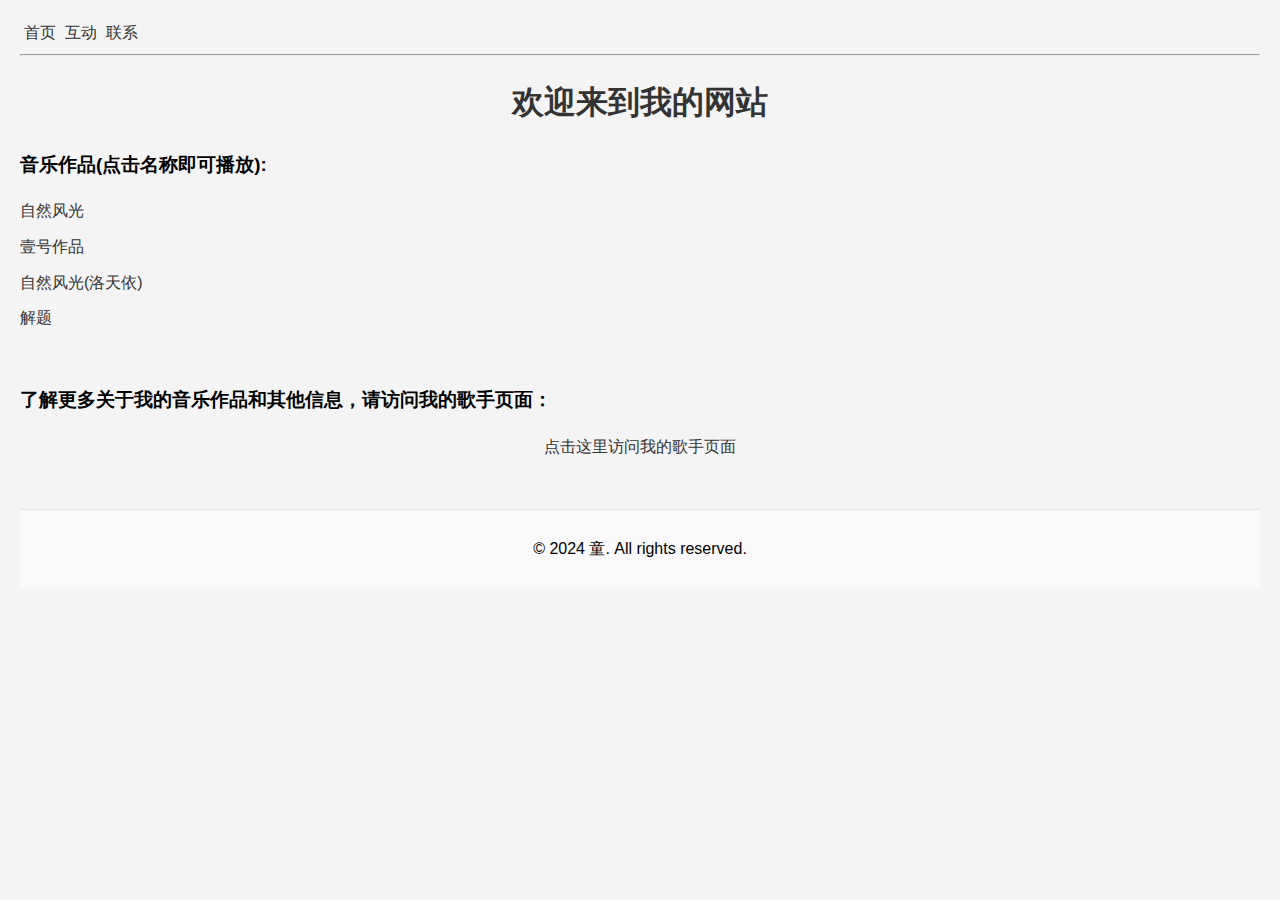
<file: index.html>
<!DOCTYPE html>
<html lang="zh">
<head>
    <meta charset="UTF-8">
    <meta name="viewport" content="width=device-width, initial-scale=1.0">
    <title>童</title>
    <style>
        body {
            font-family: Arial, sans-serif;
            line-height: 1.6;
            margin: 0;
            padding: 20px;
            background-color: #f4f4f4;
        }
        h1 {
            text-align: center;
            color: #333;
        }
        ul {
            list-style: none;
            padding: 0;
        }
        li {
            margin-bottom: 10px;
        }
        a {
            color: #333;
            text-decoration: none;
        }
        a:hover {
            color: #f60;
        }
        footer {
            text-align: center;
            margin-top: 50px;
            padding: 10px;
            background-color: #f9f9f9;
            border-top: 1px solid #e5e5e5;
        }
        button {
            background-color: #4CAF50;
            border: none;
            color: white;
            padding: 15px 32px;
            text-align: center;
            text-decoration: none;
            display: inline-block;
            font-size: 16px;
            margin: 4px 2px;
            cursor: pointer;
            transition: background-color 0.3s ease;
        }
        button:hover {
            background-color: #45a049;
        }
        #player {
            display: flex;
            justify-content: center;
            align-items: center;
            margin-top: 20px;
        }
        #audioPlayer {
            width: 300px;
            height: 32px;
        }
    </style>
</head>
<body>
    <nav>
       <a href="#">&nbsp;首页</a>
        <a href="action.html">&nbsp;互动</a>
        <a href="contact.html">&nbsp;联系</a>
    </nav>
    <hr/>
    <h1>欢迎来到我的网站</h1>
    <ul>
        <h3>音乐作品(点击名称即可播放):</h3>
        <ul>
        <li><a href="https://music.163.com/song?id=2619435011">自然风光</a></li>
        <li><a href="https://music.163.com/song?id=2619076696">壹号作品</a></li>
        <li><a href="https://music.163.com/song?id=2619453926">自然风光(洛天依)</a></li>
        <li><a href="https://music.163.com/song?id=2157217569">解题</a></li>
    </ul>
    <br>
    <h3>了解更多关于我的音乐作品和其他信息，请访问我的歌手页面：</h3>
    <center><a href="https://music.163.com/#/artist?id=61889242">点击这里访问我的歌手页面</a></center>
        
    <footer>
        <p>&copy; 2024 童. All rights reserved.</p>
    </footer>
</body>
</html>
</file>
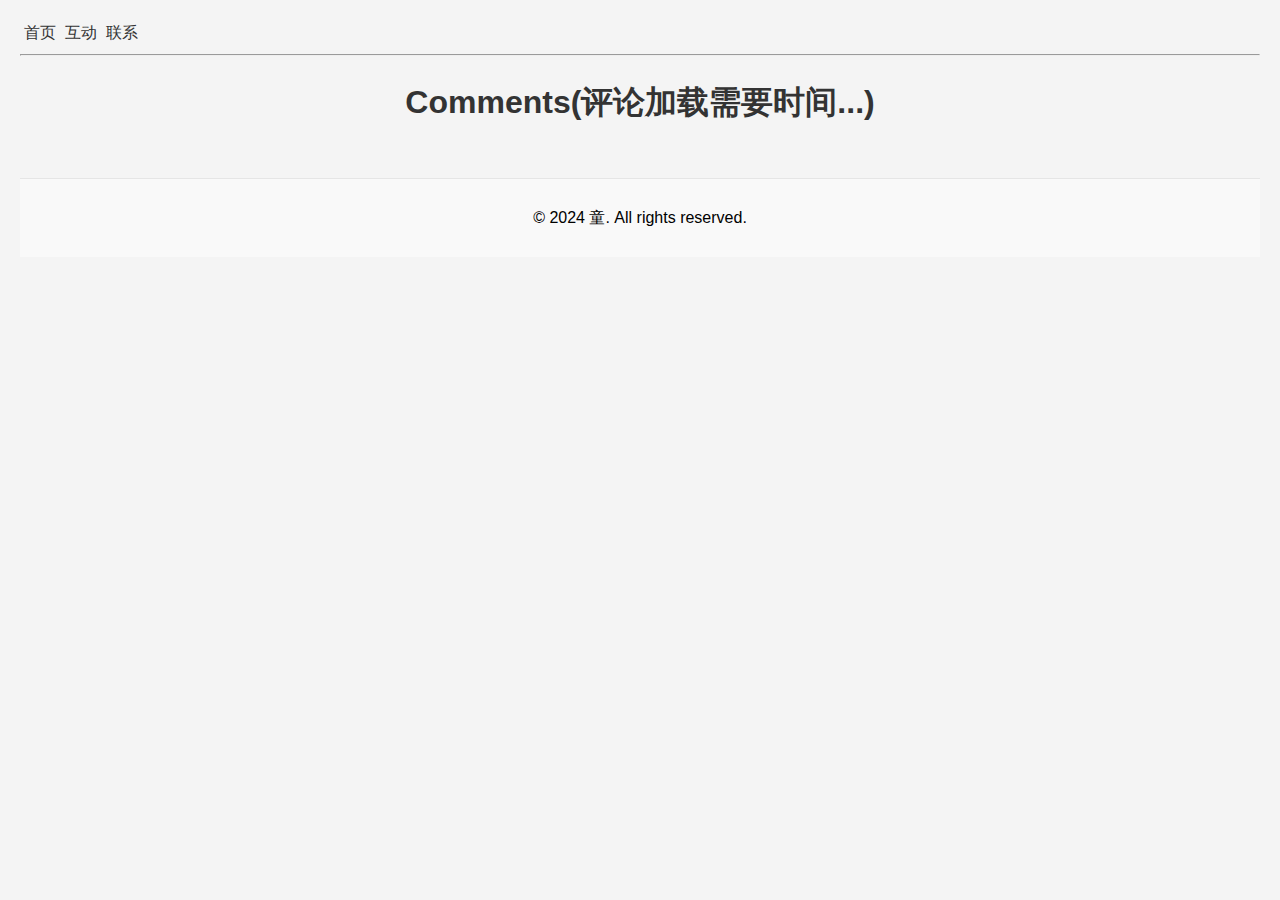
<file: action.html>
<!DOCTYPE html>
<html lang="zh">
<head>
    <meta charset="UTF-8">
    <title>Comments Page</title>
<style>
        body {
            font-family: Arial, sans-serif;
            line-height: 1.6;
            margin: 0;
            padding: 20px;
            background-color: #f4f4f4;
        }
        h1 {
            text-align: center;
            color: #333;
        }
        ul {
            list-style: none;
            padding: 0;
        }
        li {
            margin-bottom: 10px;
        }
        a {
            color: #333;
            text-decoration: none;
        }
        a:hover {
            color: #f60;
        }
        footer {
            text-align: center;
            margin-top: 50px;
            padding: 10px;
            background-color: #f9f9f9;
            border-top: 1px solid #e5e5e5;
        }
        button {
            background-color: #4CAF50;
            border: none;
            color: white;
            padding: 15px 32px;
            text-align: center;
            text-decoration: none;
            display: inline-block;
            font-size: 16px;
            margin: 4px 2px;
            cursor: pointer;
            transition: background-color 0.3s ease;
        }
        button:hover {
            background-color: #45a049;
        }
        #player {
            display: flex;
            justify-content: center;
            align-items: center;
            margin-top: 20px;
        }
        #audioPlayer {
            width: 300px;
            height: 32px;
        }
    </style>
</head>
<body>
    <nav>
       <a href="index.html">&nbsp;首页</a>
        <a href="action.html">&nbsp;互动</a>
        <a href="contact.html">&nbsp;联系</a>
    </nav>
    <hr/>
    <h1>Comments(评论加载需要时间...)</h1>
    <script src="https://utteranc.es/client.js"
        repo="185www/comments"
        issue-term="pathname"
        theme="github-light"
        crossorigin="anonymous"
        async>
</script>
    <footer>
        <p>&copy; 2024 童. All rights reserved.</p>
    </footer>
</body>
</html>
</file>
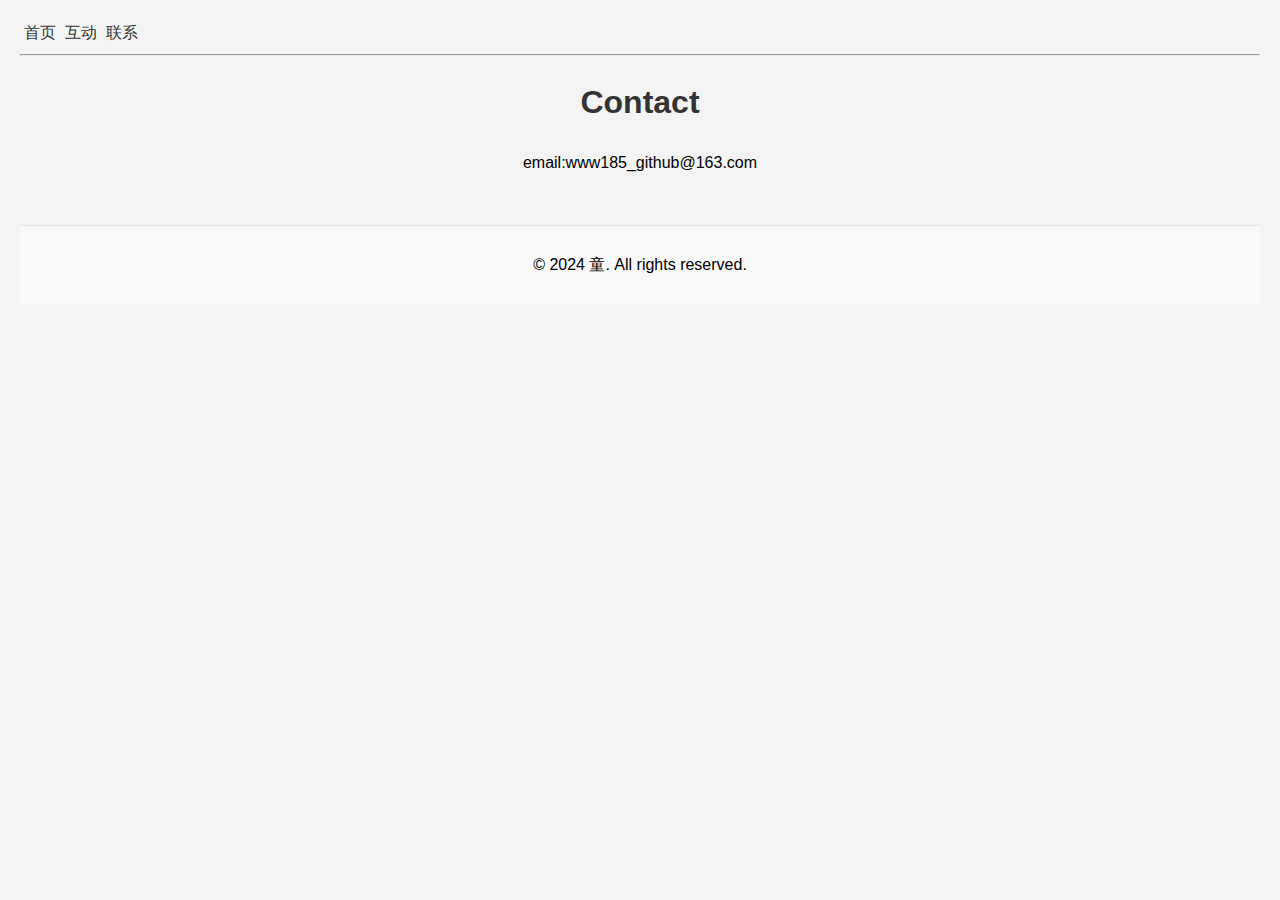
<file: contact.html>
<!DOCTYPE html>
<html lang="zh">
<head>
    <meta charset="UTF-8">
    <title>Contact Page</title>
<style>
        body {
            font-family: Arial, sans-serif;
            line-height: 1.6;
            margin: 0;
            padding: 20px;
            background-color: #f4f4f4;
        }
        h1 {
            text-align: center;
            color: #333;
        }
        ul {
            list-style: none;
            padding: 0;
        }
        li {
            margin-bottom: 10px;
        }
        a {
            color: #333;
            text-decoration: none;
        }
        a:hover {
            color: #f60;
        }
        footer {
            text-align: center;
            margin-top: 50px;
            padding: 10px;
            background-color: #f9f9f9;
            border-top: 1px solid #e5e5e5;
        }
        button {
            background-color: #4CAF50;
            border: none;
            color: white;
            padding: 15px 32px;
            text-align: center;
            text-decoration: none;
            display: inline-block;
            font-size: 16px;
            margin: 4px 2px;
            cursor: pointer;
            transition: background-color 0.3s ease;
        }
        button:hover {
            background-color: #45a049;
        }
        #player {
            display: flex;
            justify-content: center;
            align-items: center;
            margin-top: 20px;
        }
        #audioPlayer {
            width: 300px;
            height: 32px;
        }
    </style>
</head>
<body>
    <nav>
       <a href="index.html">&nbsp;首页</a>
        <a href="action.html">&nbsp;互动</a>
        <a href="contact.html">&nbsp;联系</a>
    </nav>
    <hr/>
    <h1>Contact</h1>
  <center><p>email:www185_github@163.com</p></center>
<footer>
        <p>&copy; 2024 童. All rights reserved.</p>
    </footer>
</body>
</html>
</file>
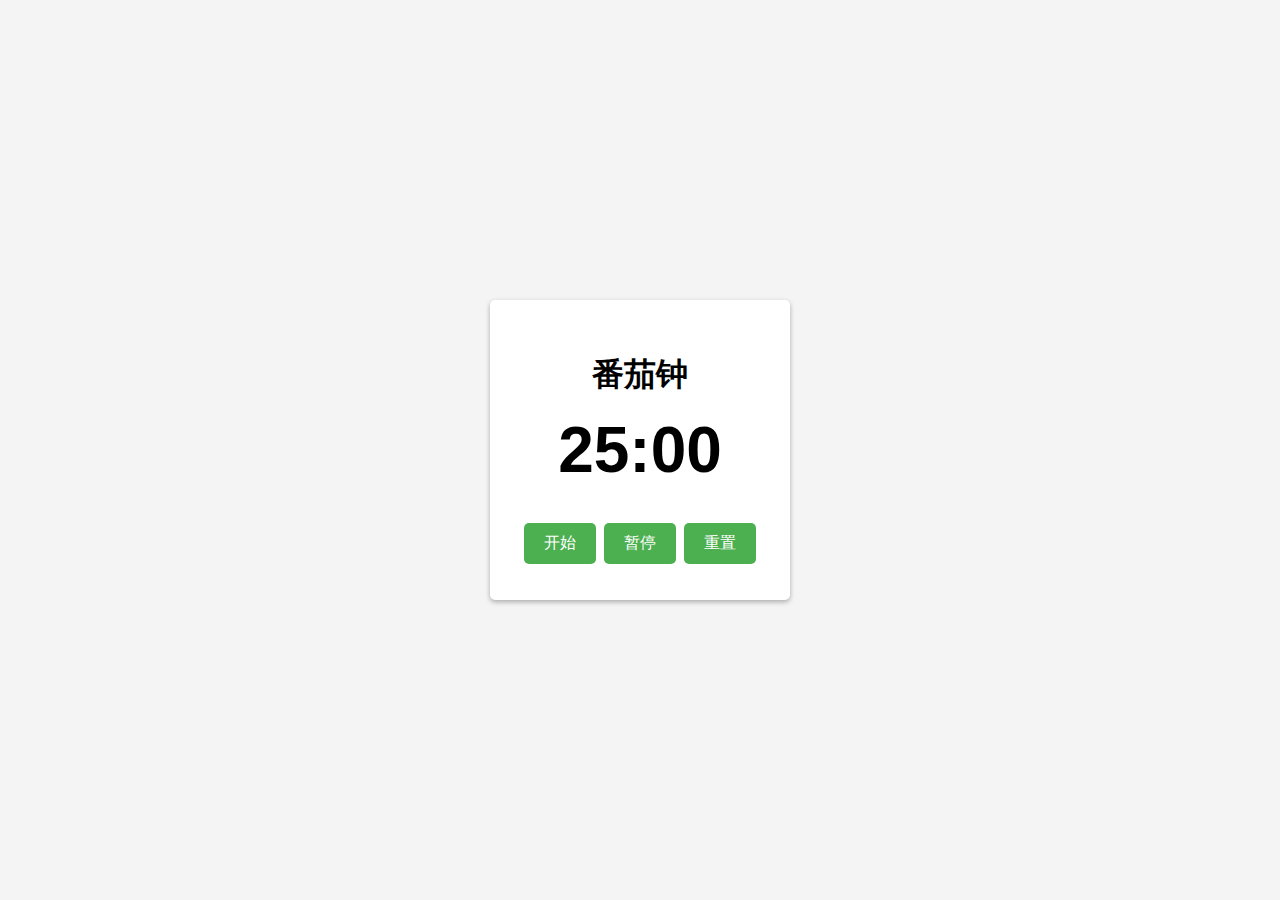
<file: tomato_timer.html>
<!DOCTYPE html>
<html lang="zh">
<head>
    <meta charset="UTF-8">
    <meta name="viewport" content="width=device-width, initial-scale=1.0">
    <title>番茄钟</title>
    <link rel="stylesheet" href="styles.css">
</head>
<body>
    <div class="container">
        <h1>番茄钟</h1>
        <div class="timer">
            <span id="time">25:00</span>
        </div>
        <button id="start">开始</button>
        <button id="pause">暂停</button>
        <button id="reset">重置</button>
    </div>
    <script src="script.js"></script>
</body>
</html>
</file>
<file: styles.css>
body {
    font-family: Arial, sans-serif;
    background-color: #f4f4f4;
    display: flex;
    justify-content: center;
    align-items: center;
    height: 100vh;
    margin: 0;
}

.container {
    background-color: #ffffff;
    padding: 2rem;
    border-radius: 5px;
    box-shadow: 0 2px 5px rgba(0, 0, 0, 0.3);
    text-align: center;
}

h1 {
    margin-bottom: 1rem;
}

.timer {
    font-size: 4rem;
    font-weight: bold;
    margin-bottom: 2rem;
}

button {
    background-color: #4CAF50;
    color: white;
    border: none;
    padding: 10px 20px;
    text-align: center;
    text-decoration: none;
    display: inline-block;
    font-size: 16px;
    margin: 4px 2px;
    cursor: pointer;
    border-radius: 5px;
}
</file>
